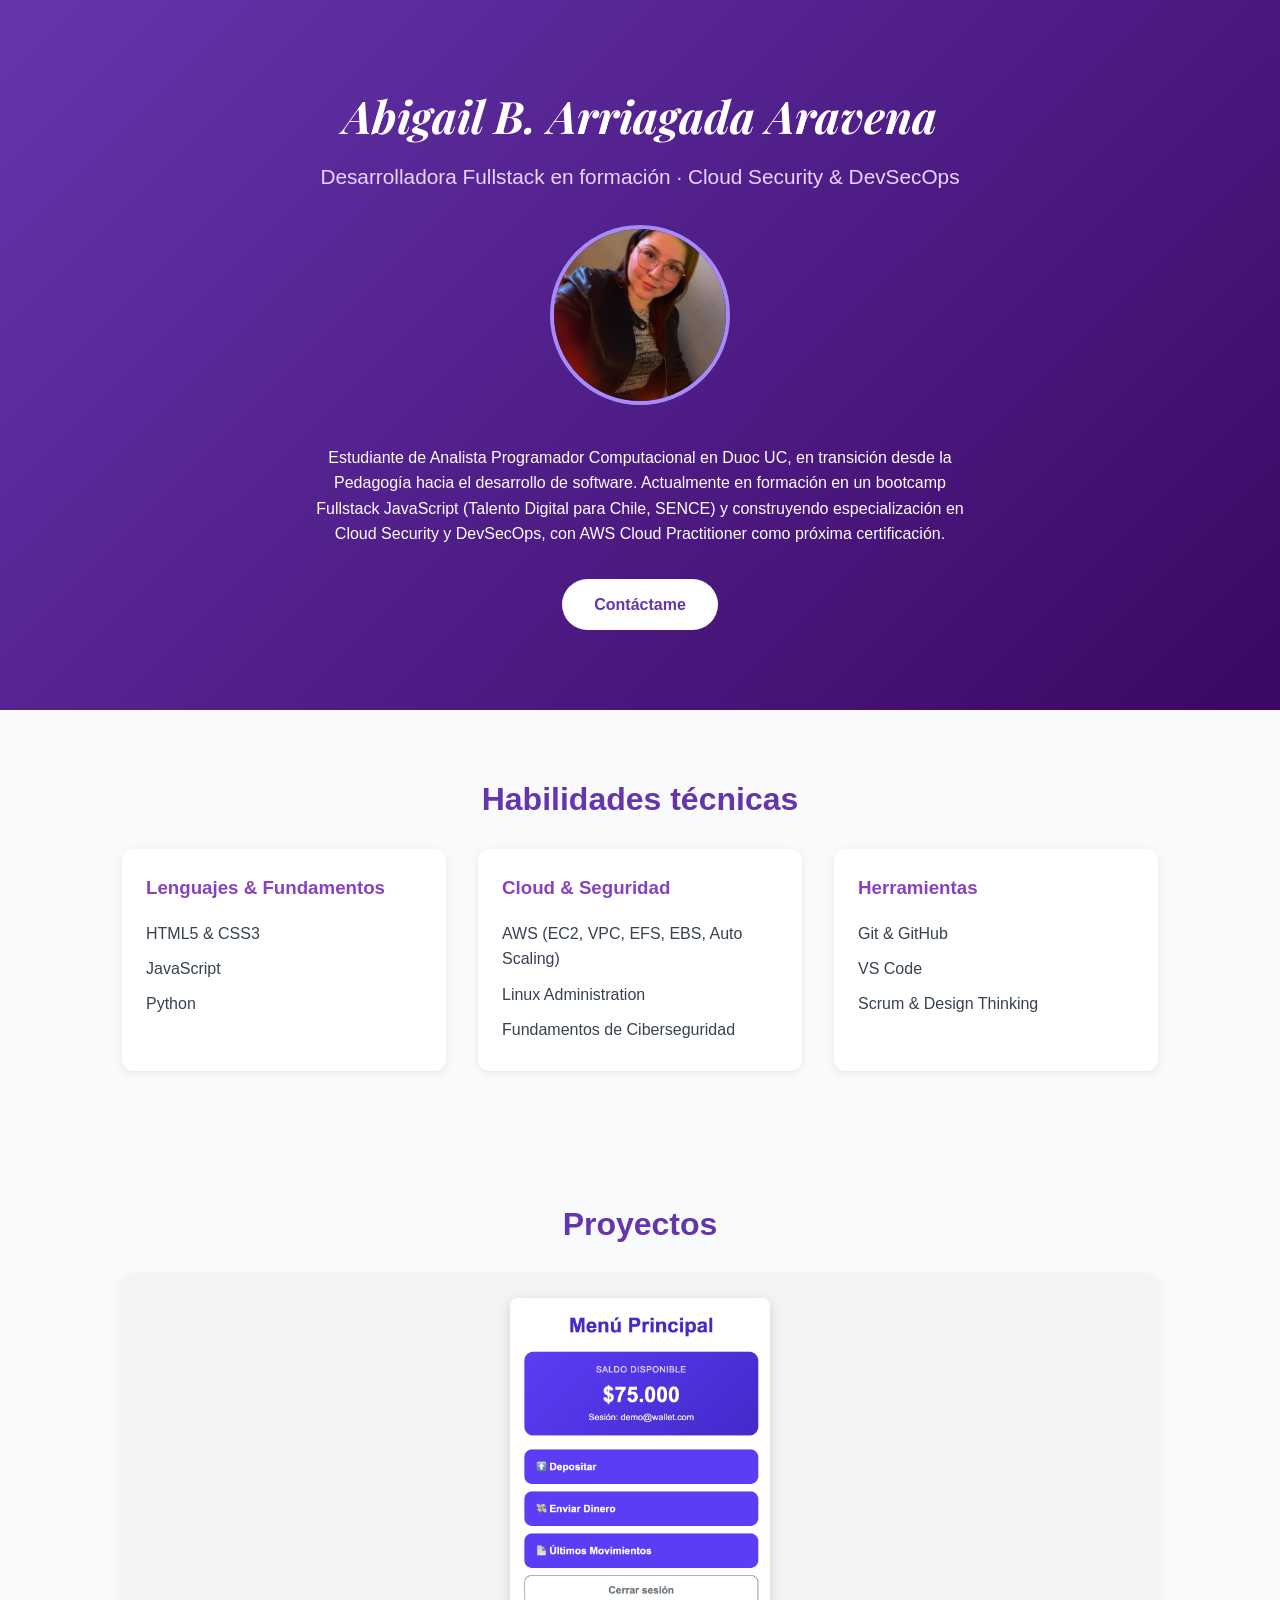
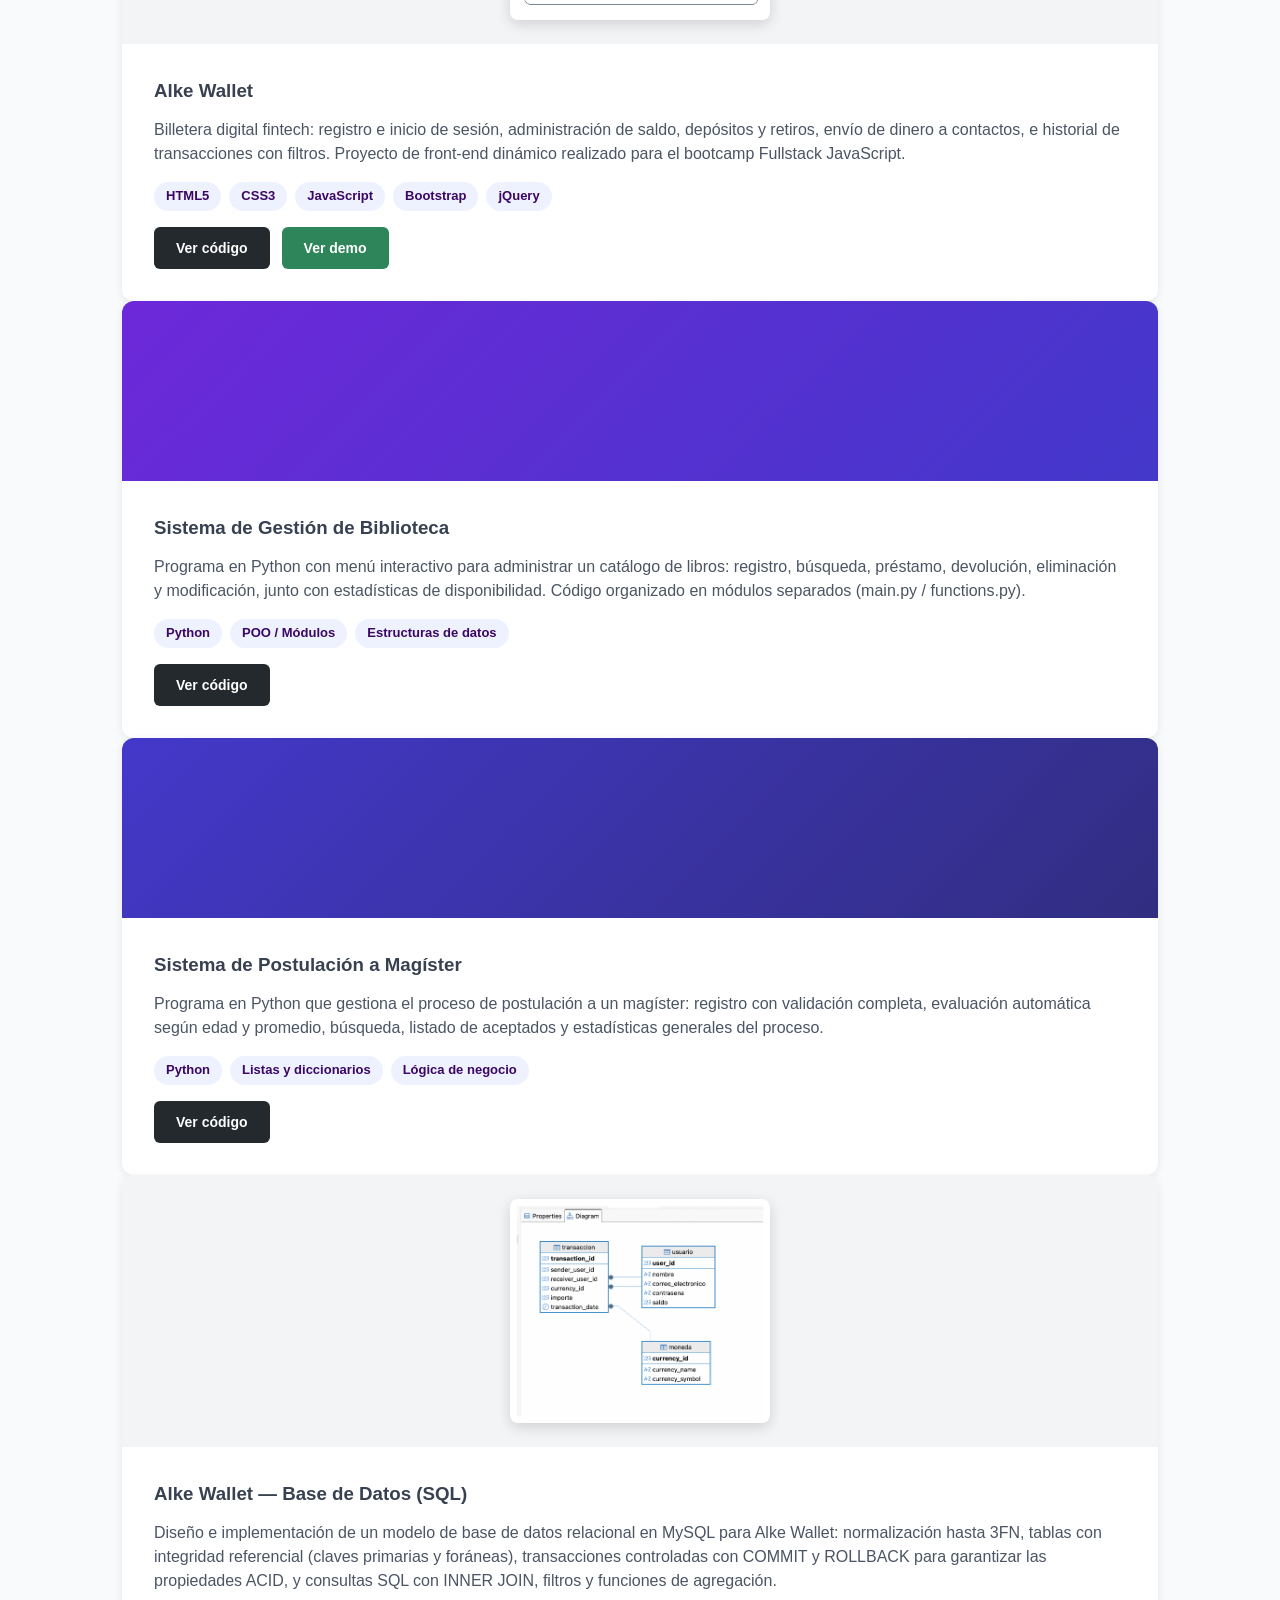
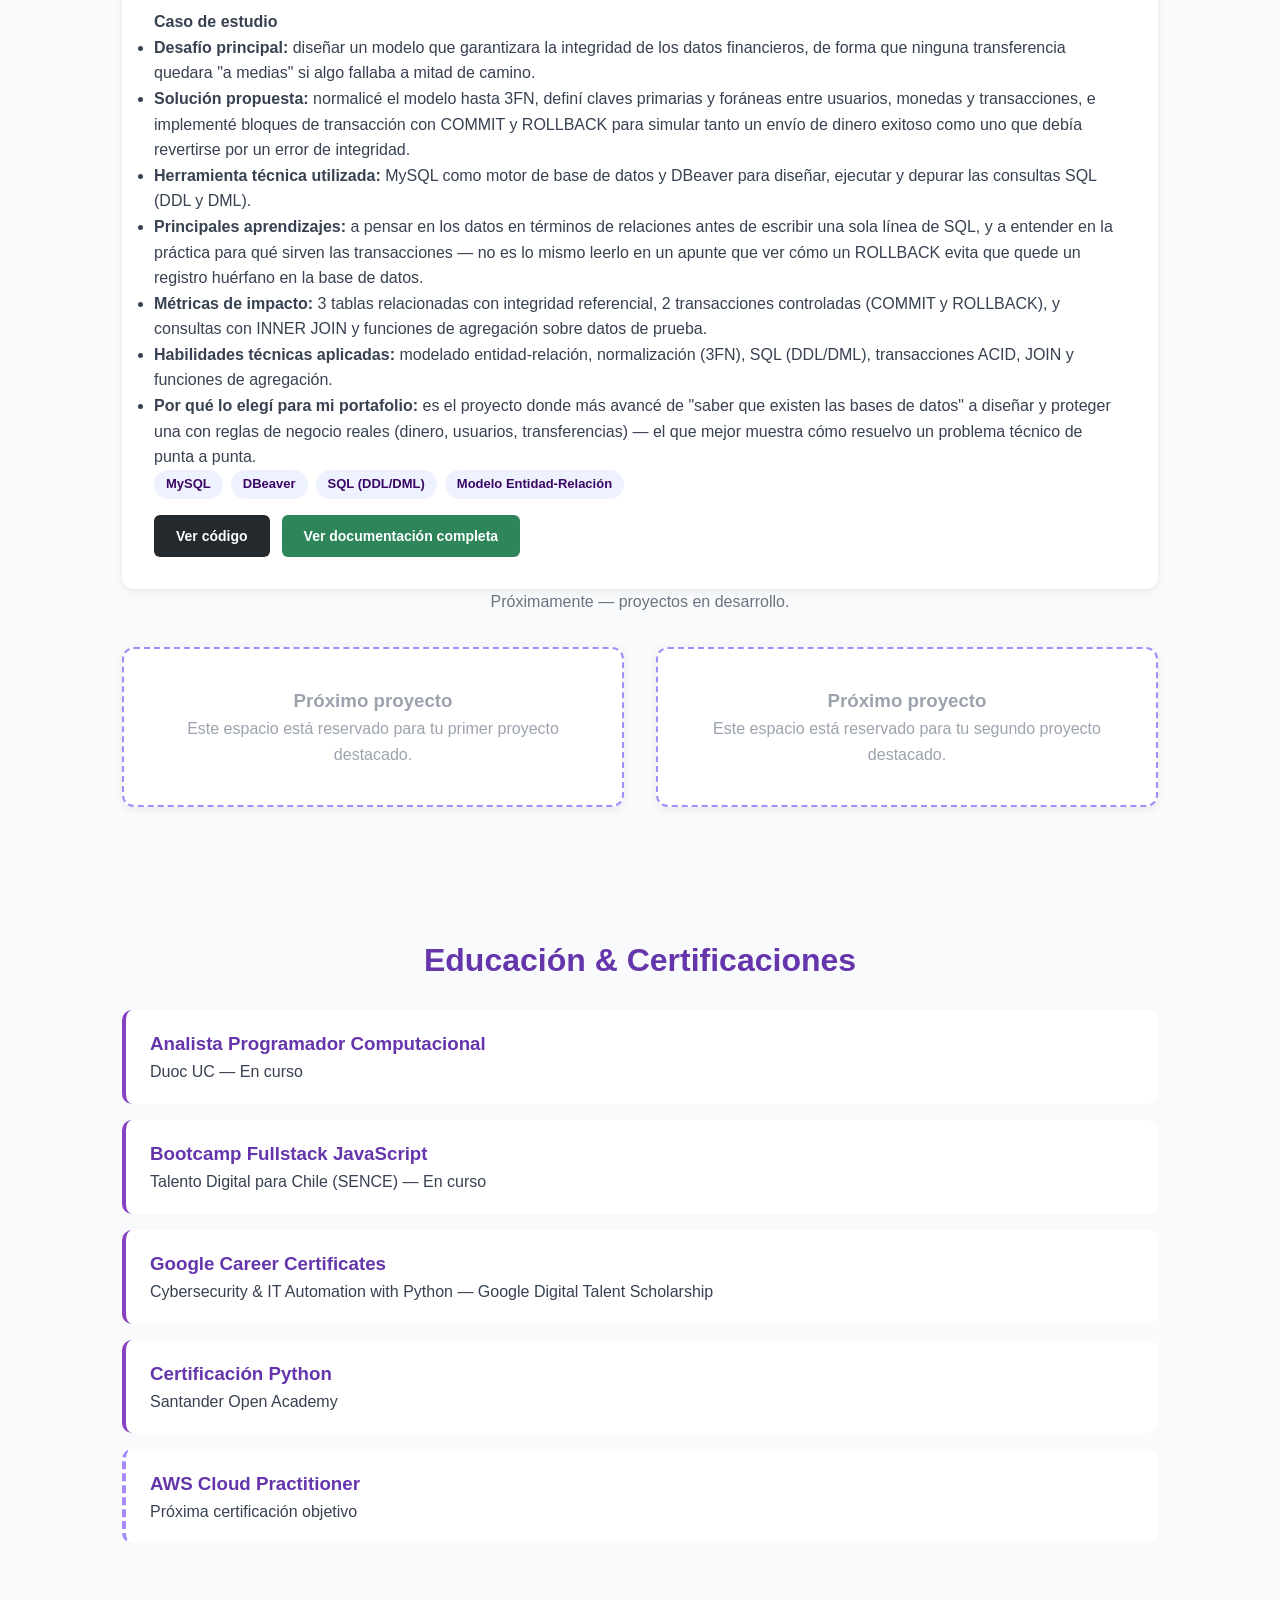
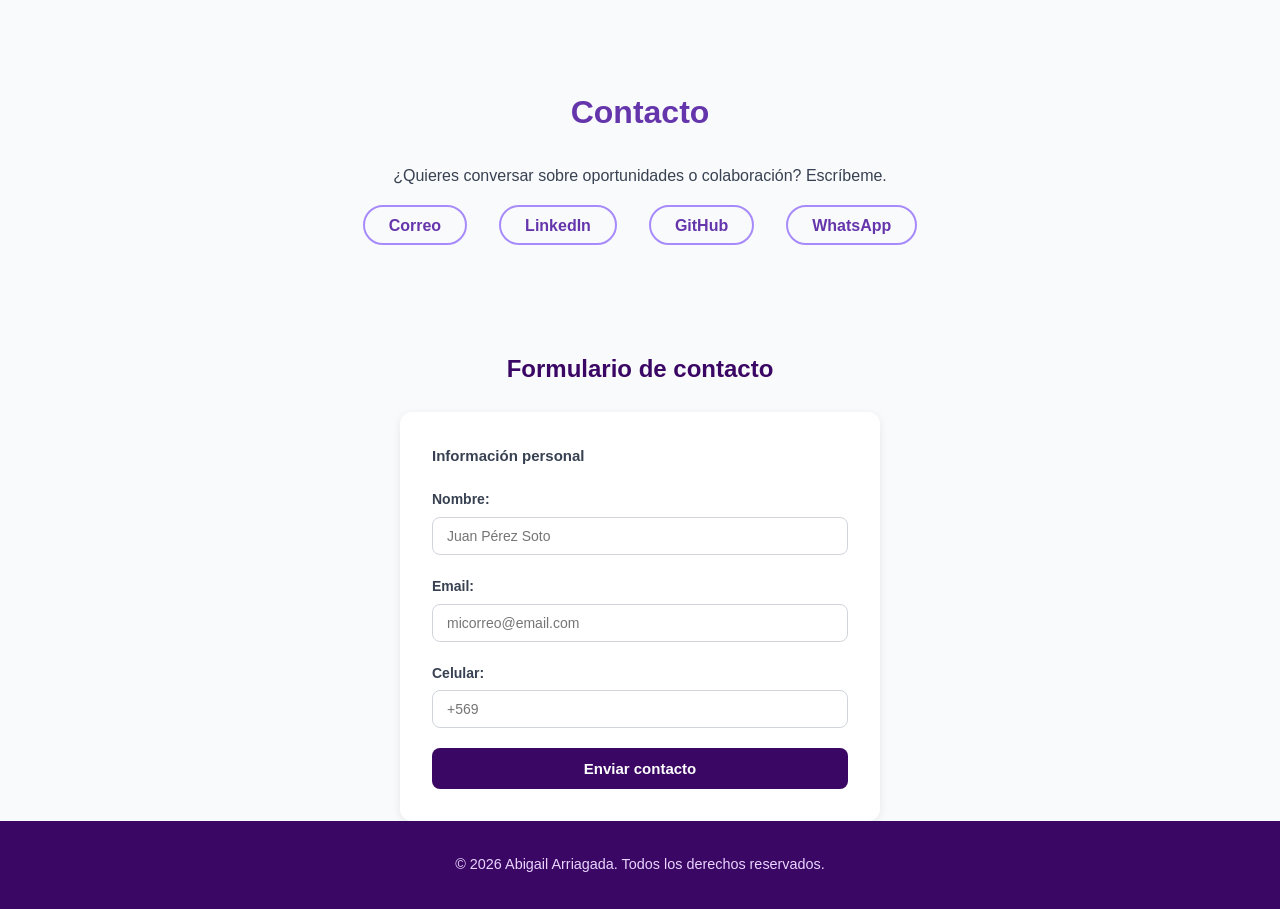
<file: index.html>
<!DOCTYPE html>
<html lang="es-CL">
<head>
    <meta charset="UTF-8">  <!-- codificacion de carácteres de la página (para colocar emojis sin problemas)-->
    <meta name="viewport" content="width=device-width, initial-scale=1.0">  <!-- para definir el tamaño de la página-->
    <title>Abigail Arriagada | Portafolio Fullstack &amp; Cloud Security</title> <!-- coloca el título en la pestaña -->

    <meta name="description" content="Proyectos y experiencia de Abigail Arriagada, futura Analista Programador especializada en la nube (AWS) y ciberseguridad. Explora mi camino de transición hacia el desarrollo de software.">

    <!-- Open Graph / GitHub -->
    <meta property="og:type" content="website">
    <meta property="og:url" content="https://arriagadaaravena.github.io/mi-portafolio/">
    <meta property="og:title" content="Abigail Arriagada | Portafolio Fullstack &amp; Cloud Security">
    <meta property="og:description" content="Portafolio de Abigail Arriagada — Desarrolladora Fullstack en formación, enfocada en Cloud Security y DevSecOps con AWS. De la Pedagogía a la tecnología.">
    <meta property="og:image" content="https://arriagadaaravena.github.io/mi-portafolio/IMG/og-image.png">
    <meta property="og:image:width" content="1200">
    <meta property="og:image:height" content="630">
    <meta property="og:locale" content="es_CL">
    <meta property="og:site_name" content="Abigail Arriagada — Portafolio">

    <link rel="canonical" href="https://arriagadaaravena.github.io/mi-portafolio/">

    <meta name="robots" content="index, follow">
    <meta name="theme-color" content="#6B21A8">
    <link rel="icon" type="image/svg+xml" href="favicon.svg">

    <link rel="preconnect" href="https://fonts.googleapis.com">
    <link rel="preconnect" href="https://fonts.gstatic.com" crossorigin>
    <link href="https://fonts.googleapis.com/css2?family=Playfair+Display:ital@1&family=Dancing+Script:wght@700&display=swap" rel="stylesheet">

    <link rel="stylesheet" href="style.css">

</head>
<body>
<main>
  <!-- ===== SOBRE MÍ (HERO) ===== -->
  <section id="sobre-mi" class="section hero">
    <h1>Abigail B. Arriagada Aravena</h1>
    <h2>Desarrolladora Fullstack en formación · Cloud Security &amp; DevSecOps</h2>

    <img src="IMG/mi-foto.jpg" alt="Foto de Abigail Arriagada" class="profile-photo">

    <p>
      Estudiante de Analista Programador Computacional en Duoc UC, en transición
      desde la Pedagogía hacia el desarrollo de software. Actualmente en formación
      en un bootcamp Fullstack JavaScript (Talento Digital para Chile, SENCE) y
      construyendo especialización en Cloud Security y DevSecOps, con AWS Cloud
      Practitioner como próxima certificación.
    </p>
    <a href="#contacto" class="btn-primary">Contáctame</a>
  </section>

  <!-- ===== HABILIDADES ===== -->
  <section id="habilidades" class="section">
    <h2>Habilidades técnicas</h2>
    <div class="skills-grid">

      <div class="skill-category">
        <h3>Lenguajes &amp; Fundamentos</h3>
        <ul>
          <li>HTML5 &amp; CSS3</li>
          <li>JavaScript</li>
          <li>Python</li>
        </ul>
      </div>

      <div class="skill-category">
        <h3>Cloud &amp; Seguridad</h3>
        <ul>
          <li>AWS (EC2, VPC, EFS, EBS, Auto Scaling)</li>
          <li>Linux Administration</li>
          <li>Fundamentos de Ciberseguridad</li>
        </ul>
      </div>

      <div class="skill-category">
        <h3>Herramientas</h3>
        <ul>
          <li>Git &amp; GitHub</li>
          <li>VS Code</li>
          <li>Scrum &amp; Design Thinking</li>
        </ul>
      </div>

    </div>
  </section>

  <!-- ===== PROYECTOS ===== -->
<section id="proyectos" class="section">
  <h2>Proyectos</h2>
  <article class="project-card">
    <div class="project-image-wrap">
      <img src="IMG/alke-wallet-preview.png" alt="Menú principal de Alke Wallet mostrando saldo disponible y opciones de depósito, envío y movimientos" class="project-image">
    </div>
    <div class="project-content">
      <h3>Alke Wallet</h3>
      <p>
        Billetera digital fintech: registro e inicio de sesión, administración de saldo,
        depósitos y retiros, envío de dinero a contactos, e historial de transacciones con filtros.
        Proyecto de front-end dinámico realizado para el bootcamp Fullstack JavaScript.
      </p>
      <ul class="project-stack">
        <li>HTML5</li>
        <li>CSS3</li>
        <li>JavaScript</li>
        <li>Bootstrap</li>
        <li>jQuery</li>
      </ul>
      <div class="project-links">
        <a href="https://github.com/arriagadaaravena/alke-wallet" target="_blank" rel="noopener" class="btn-code">
          Ver código
        </a>
        <a href="https://arriagadaaravena.github.io/alke-wallet/" target="_blank" rel="noopener" class="btn-code btn-demo">
          Ver demo
        </a>
      </div>
    </div>
  </article>

  <article class="project-card">
    <div class="project-icon-wrap icon-library">
    </div>
    <div class="project-content">
      <h3>Sistema de Gestión de Biblioteca</h3>
      <p>
        Programa en Python con menú interactivo para administrar un catálogo de libros: registro,
        búsqueda, préstamo, devolución, eliminación y modificación, junto con estadísticas de disponibilidad.
        Código organizado en módulos separados (main.py / functions.py).
      </p>
      <ul class="project-stack">
        <li>Python</li>
        <li>POO / Módulos</li>
        <li>Estructuras de datos</li>
      </ul>
      <div class="project-links">
        <a href="https://github.com/arriagadaaravena/Sistema-de-gestion-de-biblioteca" target="_blank" rel="noopener" class="btn-code">
          Ver código
        </a>
      </div>
    </div>
  </article>

  <article class="project-card">
    <div class="project-icon-wrap icon-magister">
    </div>
    <div class="project-content">
      <h3>Sistema de Postulación a Magíster</h3>
      <p>
        Programa en Python que gestiona el proceso de postulación a un magíster: registro con
        validación completa, evaluación automática según edad y promedio, búsqueda, listado de
        aceptados y estadísticas generales del proceso.
      </p>
      <ul class="project-stack">
        <li>Python</li>
        <li>Listas y diccionarios</li>
        <li>Lógica de negocio</li>
      </ul>
      <div class="project-links">
        <a href="https://github.com/arriagadaaravena/Sistema-de-postulacion-magister" target="_blank" rel="noopener" class="btn-code">
          Ver código
        </a>
      </div>
    </div>
  </article>

  <article class="project-card">
    <div class="project-image-wrap">
      <img src="IMG/alke-wallet/alke_wallet_diagrama_er.png" alt="Diagrama entidad-relación de la base de datos Alke Wallet" class="project-image">
    </div>
    <div class="project-content">
      <h3>Alke Wallet — Base de Datos (SQL)</h3>
      <p>
        Diseño e implementación de un modelo de base de datos relacional en MySQL para
        Alke Wallet: normalización hasta 3FN, tablas con integridad referencial (claves
        primarias y foráneas), transacciones controladas con COMMIT y ROLLBACK para
        garantizar las propiedades ACID, y consultas SQL con INNER JOIN, filtros y
        funciones de agregación.
      </p>

      <h4>Caso de estudio</h4>
      <ul>
        <li><strong>Desafío principal:</strong> diseñar un modelo que garantizara la integridad de los datos financieros, de forma que ninguna transferencia quedara "a medias" si algo fallaba a mitad de camino.</li>
        <li><strong>Solución propuesta:</strong> normalicé el modelo hasta 3FN, definí claves primarias y foráneas entre usuarios, monedas y transacciones, e implementé bloques de transacción con COMMIT y ROLLBACK para simular tanto un envío de dinero exitoso como uno que debía revertirse por un error de integridad.</li>
        <li><strong>Herramienta técnica utilizada:</strong> MySQL como motor de base de datos y DBeaver para diseñar, ejecutar y depurar las consultas SQL (DDL y DML).</li>
        <li><strong>Principales aprendizajes:</strong> a pensar en los datos en términos de relaciones antes de escribir una sola línea de SQL, y a entender en la práctica para qué sirven las transacciones — no es lo mismo leerlo en un apunte que ver cómo un ROLLBACK evita que quede un registro huérfano en la base de datos.</li>
        <li><strong>Métricas de impacto:</strong> 3 tablas relacionadas con integridad referencial, 2 transacciones controladas (COMMIT y ROLLBACK), y consultas con INNER JOIN y funciones de agregación sobre datos de prueba.</li>
        <li><strong>Habilidades técnicas aplicadas:</strong> modelado entidad-relación, normalización (3FN), SQL (DDL/DML), transacciones ACID, JOIN y funciones de agregación.</li>
        <li><strong>Por qué lo elegí para mi portafolio:</strong> es el proyecto donde más avancé de "saber que existen las bases de datos" a diseñar y proteger una con reglas de negocio reales (dinero, usuarios, transferencias) — el que mejor muestra cómo resuelvo un problema técnico de punta a punta.</li>
      </ul>

      <ul class="project-stack">
        <li>MySQL</li>
        <li>DBeaver</li>
        <li>SQL (DDL/DML)</li>
        <li>Modelo Entidad-Relación</li>
      </ul>
      <div class="project-links">
        <a href="https://github.com/arriagadaaravena/mi-portafolio/blob/main/sql/alke_wallet.sql" target="_blank" rel="noopener" class="btn-code">
          Ver código
        </a>
        <a href="https://arriagadaaravena.github.io/mi-portafolio/docs/Proyecto_AlkeWallet_Abigail_Arriagada.docx" target="_blank" rel="noopener" class="btn-code btn-demo">
          Ver documentación completa
        </a>
      </div>
    </div>
  </article>

  <p class="section-intro">Próximamente — proyectos en desarrollo.</p>
  <div class="projects-grid">

    <article class="project-card project-card--placeholder">
      <h3>Próximo proyecto</h3>
      <p>Este espacio está reservado para tu primer proyecto destacado.</p>
    </article>

    <article class="project-card project-card--placeholder">
      <h3>Próximo proyecto</h3>
      <p>Este espacio está reservado para tu segundo proyecto destacado.</p>
    </article>

  </div>
</section>

  <!-- ===== EDUCACIÓN / CERTIFICACIONES ===== -->
  <section id="educacion" class="section">
    <h2>Educación &amp; Certificaciones</h2>

    <div class="education-item">
      <h3>Analista Programador Computacional</h3>
      <p>Duoc UC — En curso</p>
    </div>

    <div class="education-item">
      <h3>Bootcamp Fullstack JavaScript</h3>
      <p>Talento Digital para Chile (SENCE) — En curso</p>
    </div>

    <div class="education-item">
      <h3>Google Career Certificates</h3>
      <p>Cybersecurity &amp; IT Automation with Python — Google Digital Talent Scholarship</p>
    </div>

    <div class="education-item">
      <h3>Certificación Python</h3>
      <p>Santander Open Academy</p>
    </div>

    <div class="education-item education-item--goal">
      <h3>AWS Cloud Practitioner</h3>
      <p>Próxima certificación objetivo</p>
    </div>

  </section>

  <!-- ===== CONTACTO ===== -->
  <section id="contacto" class="section contact">
    <h2>Contacto</h2>
    <p>¿Quieres conversar sobre oportunidades o colaboración? Escríbeme.</p>
    <ul class="contact-links">
      <li><a href="mailto:a.arriagada.aravena@gmail.com">Correo</a></li>
      <li><a href="https://www.linkedin.com/in/abigail-arriagada-97h1017" target="_blank" rel="noopener">LinkedIn</a></li>
      <li><a href="https://github.com/arriagadaaravena" target="_blank" rel="noopener">GitHub</a></li>
      <li><a href="https://wa.me/56935059309?text=Hola+Abigail,+vi+tu+portafolio+y+me+gustaría+conversar+sobre+oportunidades+de+trabajo+o+colaboración" target="_blank" rel="noopener">WhatsApp</a></li>
    </ul>
  </section>

  <section class="contact-form-section">
  <h2>Formulario de contacto</h2>

  <form method="post" action="/" class="contact-form">
    <fieldset>
      <legend>Información personal</legend>

      <div class="form-group">
        <label for="name">Nombre:</label>
        <input type="text" id="name" name="name" placeholder="Juan Pérez Soto" required>
      </div>

      <div class="form-group">
        <label for="email">Email:</label>
        <input type="email" id="email" name="email" placeholder="micorreo@email.com" required>
      </div>

      <div class="form-group">
        <label for="tel">Celular:</label>
        <input type="tel" id="tel" name="tel" placeholder="+569">
      </div>

      <button type="submit" class="btn-submit">Enviar contacto</button>
    </fieldset>
  </form>
</section>

</main>
  <!-- ===== FOOTER ===== -->
  <footer class="site-footer">
    <p>&copy; 2026 Abigail Arriagada. Todos los derechos reservados.</p>
  </footer>

</body>
</html>
</file>
<file: style.css>
/* ==========================================
   1. VARIABLES DE COLOR (Custom Properties)
   ========================================== 
*/
:root {
  --morado-oscuro: #3B0764;
  --morado-principal: #6535ac;
  --morado-medio: #8842c1;
  --morado-claro: #A78BFA;
  --morado-suave: #E9D5FF;
  --blanco: #FFFFFF;
  --gris-texto: #374151;
  --gris-fondo: #F9FAFB;
}

/* ==========================================
   2. RESET BÁSICO
   ==========================================
*/
* {
  margin: 0;
  padding: 0;
  box-sizing: border-box; 
}

body {
  font-family: 'Segoe UI', Arial, sans-serif;
  color: var(--gris-texto);
  line-height: 1.6; 
  background-color: var(--gris-fondo);
}

/* ==========================================
   3. HEADER / NAVBAR
   ==========================================
*/
.site-header {
  background-color: var(--morado-principal);
  padding: 1rem 2rem;
  position: sticky; 
  top: 0;
  z-index: 100; 
}

.navbar {
  display: flex;
  justify-content: space-between; 
  align-items: center; 
  max-width: 1100px;
  margin: 0 auto; 
}

.logo {
  color: var(--blanco);
  font-size: 1.3rem;
  font-weight: bold;
  text-decoration: none; 
}

.nav-links {
  display: flex;
  gap: 1.5rem; 
  list-style: none; 
}

.nav-links a {
  color: var(--morado-suave);
  text-decoration: none;
  transition: color 0.2s; 
}

.nav-links a:hover {
  color: var(--blanco);
}

/* ==========================================
   4. SECCIONES GENERALES
   ==========================================
*/
.section {
  max-width: 1100px;
  margin: 0 auto; 
  padding: 4rem 2rem; 
}

.section h2 {
  color: var(--morado-principal);
  font-size: 2rem;
  margin-bottom: 1.5rem;
  text-align: center;
}

/* ==========================================
   5. HERO / SOBRE MÍ
   ==========================================
*/
.hero {
  text-align: center;
  background: linear-gradient(135deg, var(--morado-principal), var(--morado-oscuro));
  color: var(--blanco);
  padding: 5rem 2rem;
  max-width: 100%; 
}
.hero h1 {
  font-family: 'Playfair Display', serif;
  font-style: italic;
  font-weight: 700;
  font-size: 2.8rem;
  color: var(--blanco, #4338ca);
  text-align: center;
}
.hero h1 {
  font-size: 2.8rem;
  margin-bottom: 0.5rem;
}

.hero h2 {
  color: var(--morado-suave); 
  font-size: 1.3rem;
  font-weight: normal;
  margin-bottom: 2rem;
}

.profile-photo {
  width: 180px;
  height: 180px;
  object-fit: cover; 
  border-radius: 50%; 
  border: 4px solid var(--morado-claro);
  margin-bottom: 2rem;
}

.hero p {
  max-width: 650px;
  margin: 0 auto 2rem auto; 
}

.btn-primary {
  display: inline-block;
  background-color: var(--blanco);
  color: var(--morado-principal);
  padding: 0.8rem 2rem;
  border-radius: 30px; 
  text-decoration: none;
  font-weight: bold;
  transition: transform 0.2s; 
}

.btn-primary:hover {
  transform: translateY(-3px); 
}

/* ==========================================
   6. HABILIDADES (Grid)
   ==========================================
*/
.skills-grid {
  display: grid;
  grid-template-columns: repeat(3, 1fr); 
  gap: 2rem; 
}

.skill-category {
  background-color: var(--blanco);
  padding: 1.5rem;
  border-radius: 12px;
  box-shadow: 0 2px 8px rgba(0,0,0,0.08);
}

.skill-category h3 {
  color: var(--morado-medio);
  margin-bottom: 0.8rem;
}

.skill-category ul {
  list-style: none;
}

.skill-category li {
  padding: 0.3rem 0;
}

/* ==========================================
   7. PROYECTOS (Grid)
   ==========================================
*/
.projects-grid {
  display: grid;
  grid-template-columns: repeat(2, 1fr);
  gap: 2rem;
}

.section-intro {
  text-align: center;
  margin-bottom: 2rem;
  color: #6B7280;
}

.project-card {
  background-color: var(--blanco);
  border-radius: 12px;
  box-shadow: 0 2px 8px rgba(0,0,0,0.08);
  overflow: hidden;
  transition: transform 0.2s ease, box-shadow 0.2s ease;
  display: flex;
  flex-direction: column;
}

.project-card:hover {
  transform: translateY(-4px);
  box-shadow: 0 8px 20px rgba(0,0,0,0.12);
}

.project-card--placeholder {
  border: 2px dashed var(--morado-claro);
  text-align: center;
  color: #9CA3AF;
  padding: 2rem;
  display: flex;
  flex-direction: column;
  justify-content: center;
  min-height: 160px;
}

.project-image-wrap {
  width: 100%;
  background-color: #f3f4f6;
  display: flex;
  justify-content: center;
  padding: 24px 0;
}

.project-image {
  width: auto;
  max-width: 260px;
  height: auto;
  max-height: 340px;
  display: block;
  border-radius: 8px;
  box-shadow: 0 4px 14px rgba(0,0,0,0.15);
}

.project-content {
  padding: 2rem;
}

.project-content h3 {
  margin-bottom: 0.75rem;
}

.project-content p {
  color: #4B5563;
  margin-bottom: 1rem;
  line-height: 1.5;
}

.project-stack {
  display: flex;
  flex-wrap: wrap;
  gap: 8px;
  list-style: none;
  padding: 0;
  margin-bottom: 1rem;
}

.project-stack li {
  background-color: #EEF2FF;
  color: var(--morado-oscuro, #4338ca);
  font-size: 13px;
  font-weight: 600;
  padding: 4px 12px;
  border-radius: 20px;
}

.project-links {
  display: flex;
  gap: 12px;
  margin-top: 16px;
}

.btn-code {
  display: inline-flex;
  align-items: center;
  padding: 10px 22px;
  background-color: #24292e;
  color: #ffffff;
  text-decoration: none;
  border-radius: 6px;
  font-weight: 600;
  font-size: 14px;
  transition: background-color 0.2s ease, transform 0.15s ease;
}

.btn-code:hover {
  background-color: #444d56;
  transform: translateY(-2px);
}

.btn-code:visited {
  color: #ffffff;
}

.btn-demo {
  background-color: #2f855a;
}

.btn-demo:hover {
  background-color: #276749;
}

.project-icon-wrap {
  width: 100%;
  height: 180px;
  display: flex;
  align-items: center;
  justify-content: center;
  color: #ffffff;
}

.icon-library {
  background: linear-gradient(135deg, #6d28d9, #4338ca);
}

.icon-magister {
  background: linear-gradient(135deg, #4338ca, #312e81);
}

/* ==========================================
   8. EDUCACIÓN
   ==========================================
*/
.education-item {
  background-color: var(--blanco);
  padding: 1.2rem 1.5rem;
  border-radius: 10px;
  margin-bottom: 1rem;
  border-left: 4px solid var(--morado-medio); 
}

.education-item h3 {
  color: var(--morado-principal);
}

.education-item--goal {
  border-left-color: var(--morado-claro);
  border-left-style: dashed; 
}

/* ==========================================
   9. CONTACTO
   ==========================================
*/
.contact {
  text-align: center;
}

.contact-links {
  display: flex;
  justify-content: center;
  gap: 2rem;
  list-style: none;
  margin-top: 1.5rem;
}

.contact-links a {
  color: var(--morado-principal);
  font-weight: bold;
  text-decoration: none;
  padding: 0.6rem 1.5rem;
  border: 2px solid var(--morado-claro);
  border-radius: 30px;
  transition: background-color 0.2s, color 0.2s;
}

.contact-links a:hover {
  background-color: var(--morado-claro);
  color: var(--blanco);
}


.contact-links a:hover {
  background-color: var(--morado-principal);
  color: var(--blanco);
}

.contact-form-section {
  max-width: 480px;
  margin: 3rem auto 0;
  text-align: center;
}

.contact-form-section h2 {
  color: var(--morado-oscuro, #4338ca);
  margin-bottom: 1.5rem;
}

.contact-form {
  background-color: var(--blanco);
  border-radius: 12px;
  box-shadow: 0 2px 8px rgba(0,0,0,0.08);
  padding: 2rem;
  text-align: left;
}

.contact-form fieldset {
  border: none;
  padding: 0;
  margin: 0;
}

.contact-form legend {
  font-weight: 700;
  color: #374151;
  margin-bottom: 1.25rem;
  padding: 0;
  font-size: 15px;
}

.form-group {
  margin-bottom: 1.25rem;
}

.form-group label {
  display: block;
  font-weight: 600;
  color: #374151;
  margin-bottom: 0.4rem;
  font-size: 14px;
}

.form-group input {
  width: 100%;
  padding: 10px 14px;
  border: 1px solid #D1D5DB;
  border-radius: 8px;
  font-size: 14px;
  box-sizing: border-box;
  transition: border-color 0.2s ease, box-shadow 0.2s ease;
}

.form-group input:focus {
  outline: none;
  border-color: var(--morado-claro, #a5b4fc);
  box-shadow: 0 0 0 3px rgba(99, 102, 241, 0.15);
}

.btn-submit {
  width: 100%;
  padding: 12px;
  background-color: var(--morado-oscuro, #4338ca);
  color: #ffffff;
  border: none;
  border-radius: 8px;
  font-weight: 600;
  font-size: 15px;
  cursor: pointer;
  transition: background-color 0.2s ease, transform 0.15s ease;
}

.btn-submit:hover {
  background-color: #3730a3;
  transform: translateY(-1px);
}

/* ==========================================
   10. FOOTER
   ==========================================
*/
.site-footer {
  text-align: center;
  padding: 2rem;
  background-color: var(--morado-oscuro);
  color: var(--morado-suave);
  font-size: 0.9rem;
}

/* ==========================================
   11. RESPONSIVE (para celulares/tablets)
   ==========================================
*/
@media (max-width: 768px) {
  .nav-links {
    display: none; 
  }

  .skills-grid,
  .projects-grid {
    grid-template-columns: 1fr;
  }

  .hero h1 {
    font-size: 2rem;
  }
}
</file>
